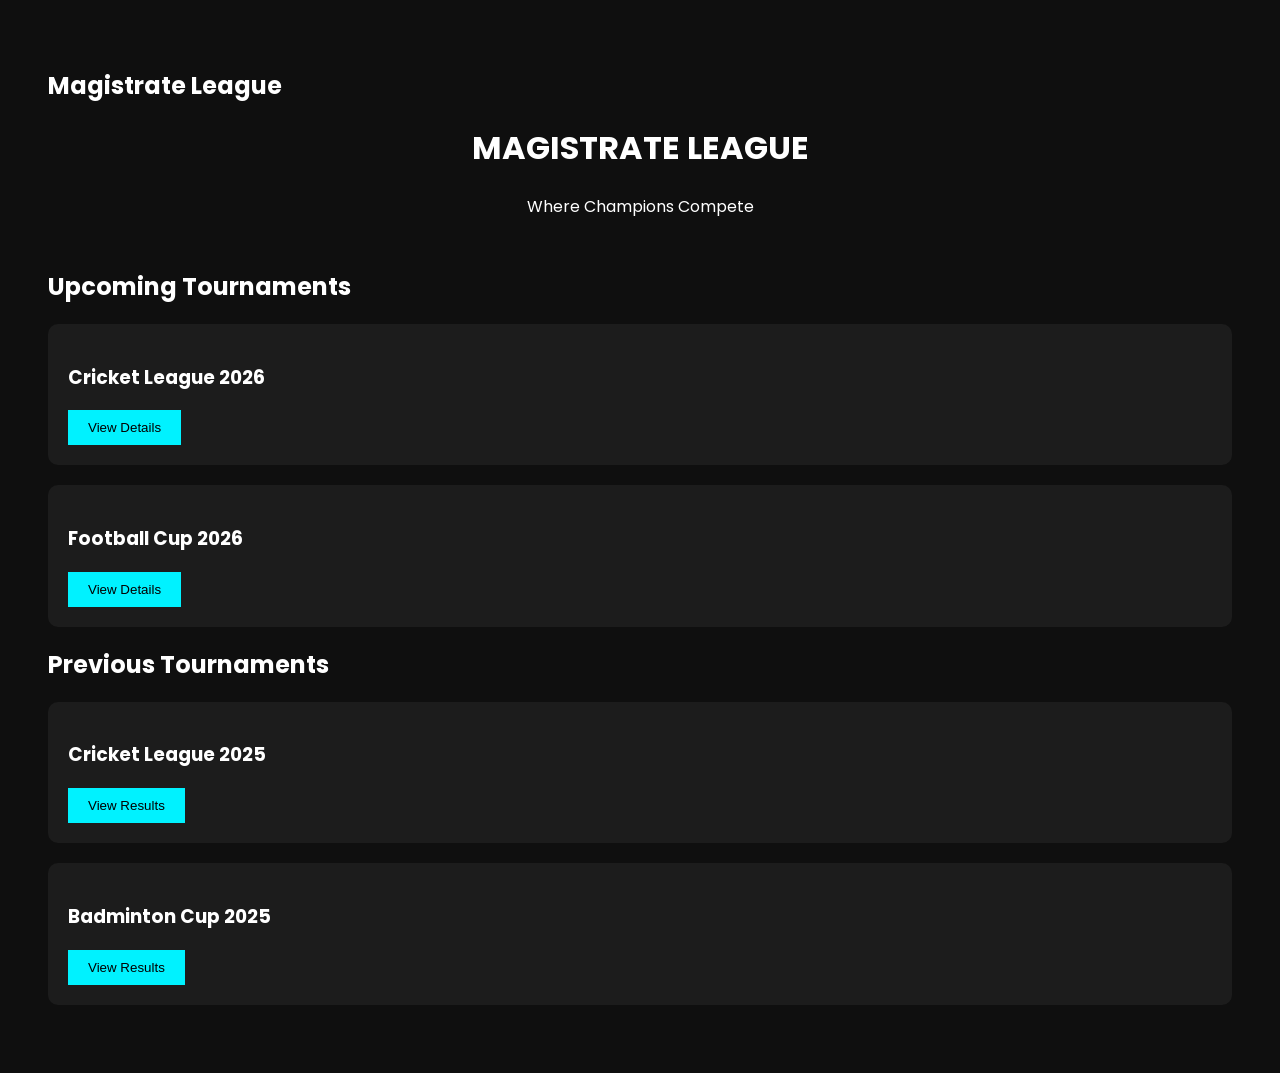
<file: index.html>
<!DOCTYPE html>
<html>
<head>
<meta charset="UTF-8">
<title>Magistrate League</title>
<link rel="stylesheet" href="style.css">
<link href="https://fonts.googleapis.com/css2?family=Poppins:wght@300;500;700&display=swap" rel="stylesheet">
</head>
<body>

<nav>
<h1>Magistrate League</h1>
</nav>

<div class="hero">
<h1>MAGISTRATE LEAGUE</h1>
<p>Where Champions Compete</p>
</div>

<section>
<h2>Upcoming Tournaments</h2>
<div class="card">
<h3>Cricket League 2026</h3>
<a href="cricket2026.html"><button>View Details</button></a>
</div>

<div class="card">
<h3>Football Cup 2026</h3>
<a href="football2026.html"><button>View Details</button></a>
</div>
</section>

<section>
<h2>Previous Tournaments</h2>
<div class="card">
<h3>Cricket League 2025</h3>
<a href="cricket2025.html"><button>View Results</button></a>
</div>

<div class="card">
<h3>Badminton Cup 2025</h3>
<a href="badminton2025.html"><button>View Results</button></a>
</div>
</section>

</body>
</html>
</file>
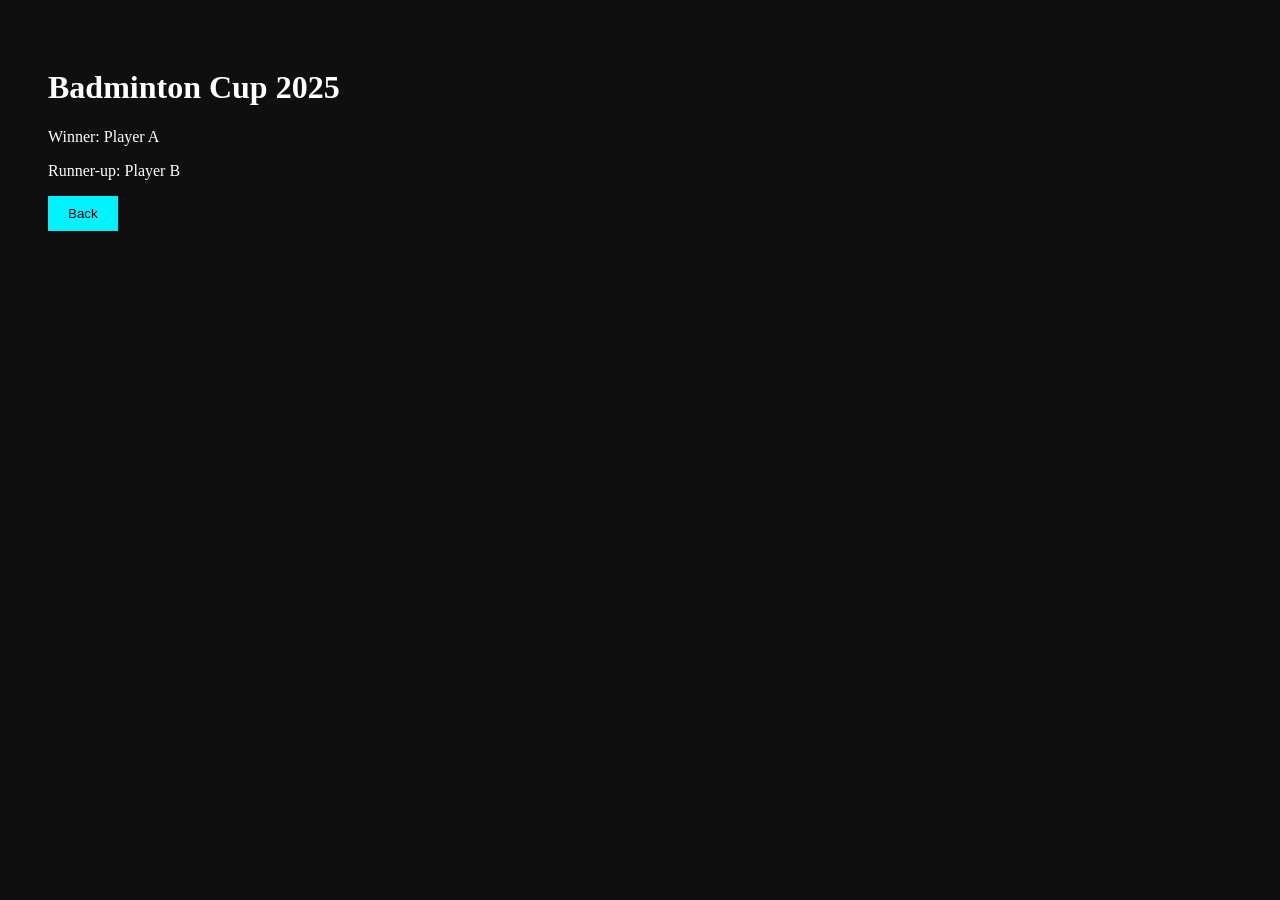
<file: badminton2025.html>
<!DOCTYPE html>
<html>
<head><title>Badminton 2025</title><link rel="stylesheet" href="style.css"></head>
<body>
<h1>Badminton Cup 2025</h1>
<p>Winner: Player A</p>
<p>Runner-up: Player B</p>
<a href="index.html"><button>Back</button></a>
</body>
</html>
</file>
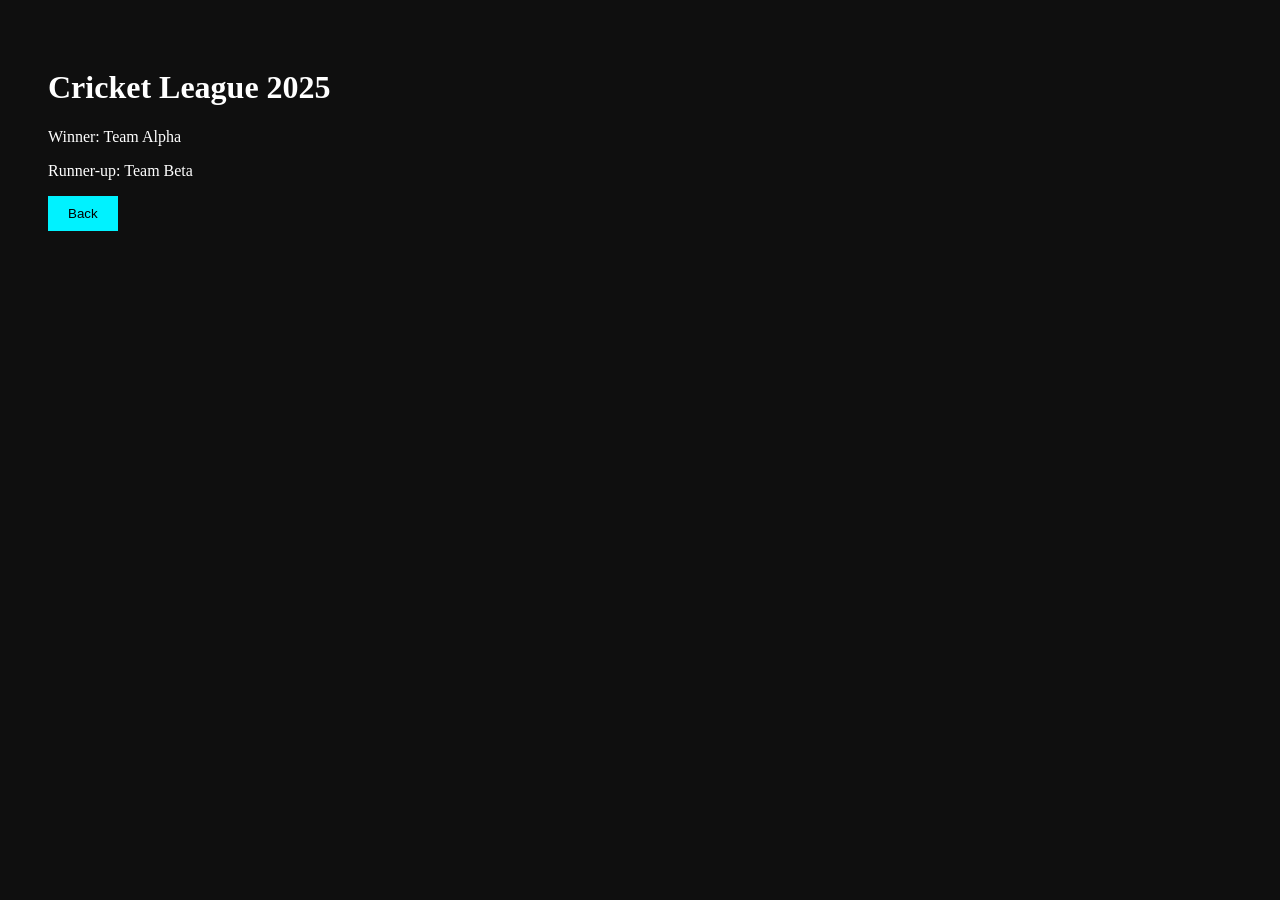
<file: cricket2025.html>
<!DOCTYPE html>
<html>
<head><title>Cricket 2025</title><link rel="stylesheet" href="style.css"></head>
<body>
<h1>Cricket League 2025</h1>
<p>Winner: Team Alpha</p>
<p>Runner-up: Team Beta</p>
<a href="index.html"><button>Back</button></a>
</body>
</html>
</file>
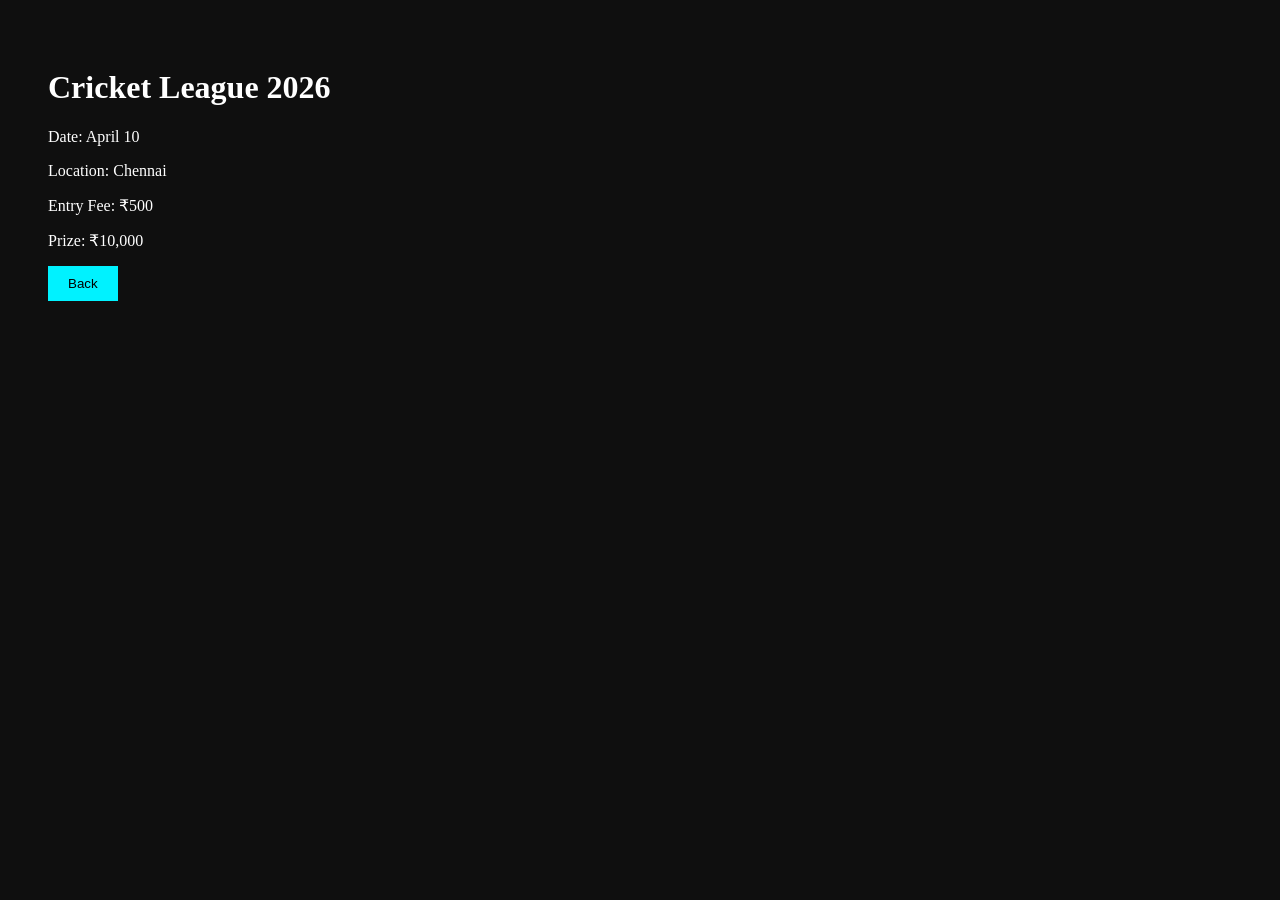
<file: cricket2026.html>
<!DOCTYPE html>
<html>
<head><title>Cricket 2026</title><link rel="stylesheet" href="style.css"></head>
<body>
<h1>Cricket League 2026</h1>
<p>Date: April 10</p>
<p>Location: Chennai</p>
<p>Entry Fee: ₹500</p>
<p>Prize: ₹10,000</p>
<a href="index.html"><button>Back</button></a>
</body>
</html>
</file>
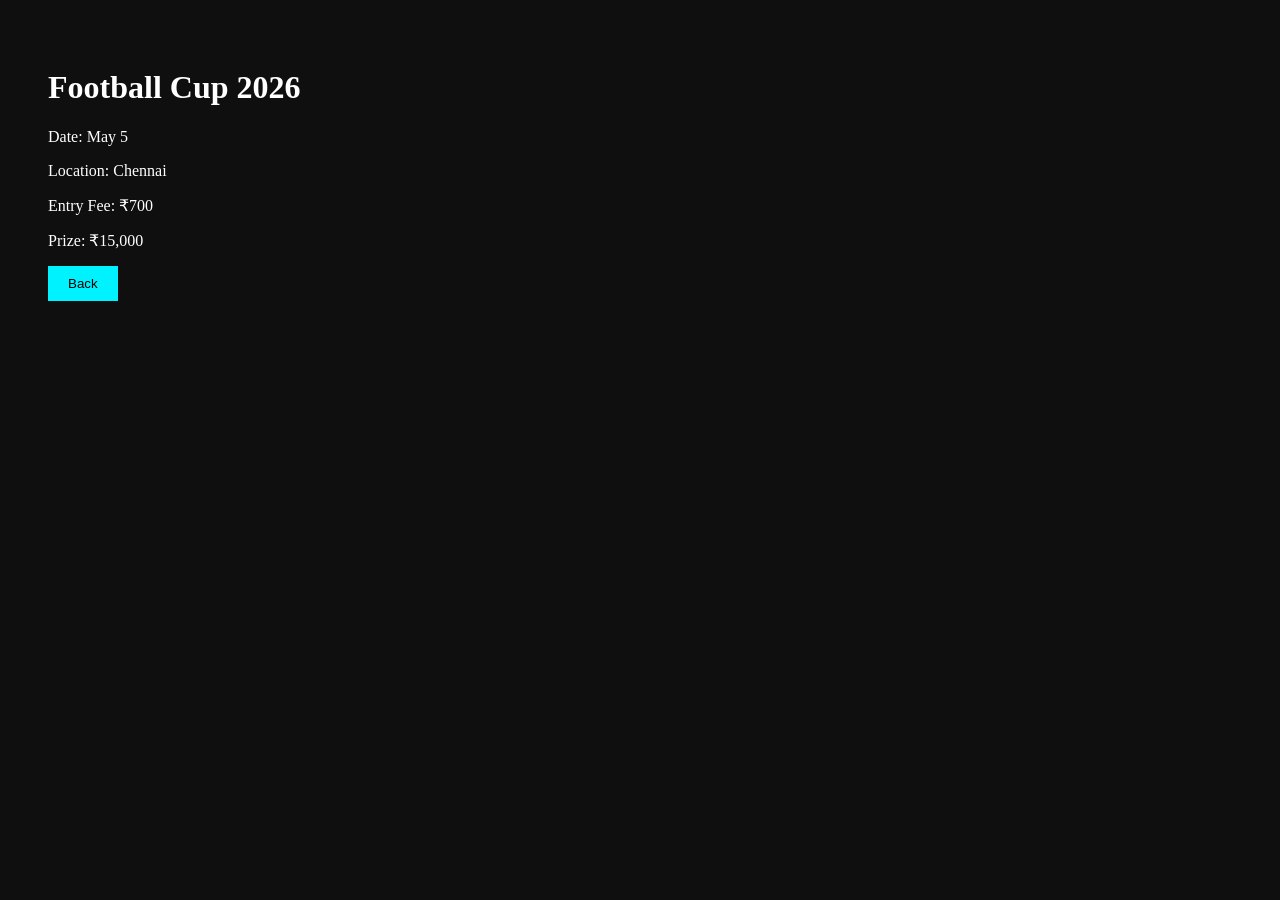
<file: football2026.html>
<!DOCTYPE html>
<html>
<head><title>Football 2026</title><link rel="stylesheet" href="style.css"></head>
<body>
<h1>Football Cup 2026</h1>
<p>Date: May 5</p>
<p>Location: Chennai</p>
<p>Entry Fee: ₹700</p>
<p>Prize: ₹15,000</p>
<a href="index.html"><button>Back</button></a>
</body>
</html>
</file>
<file: style.css>
body{
background:#0f0f0f;
color:white;
font-family:Poppins;
padding:40px;
}
.hero{
text-align:center;
margin-bottom:50px;
}
.card{
background:#1c1c1c;
padding:20px;
margin:20px 0;
border-radius:10px;
}
button{
padding:10px 20px;
background:#00f2ff;
border:none;
cursor:pointer;
}
</file>
